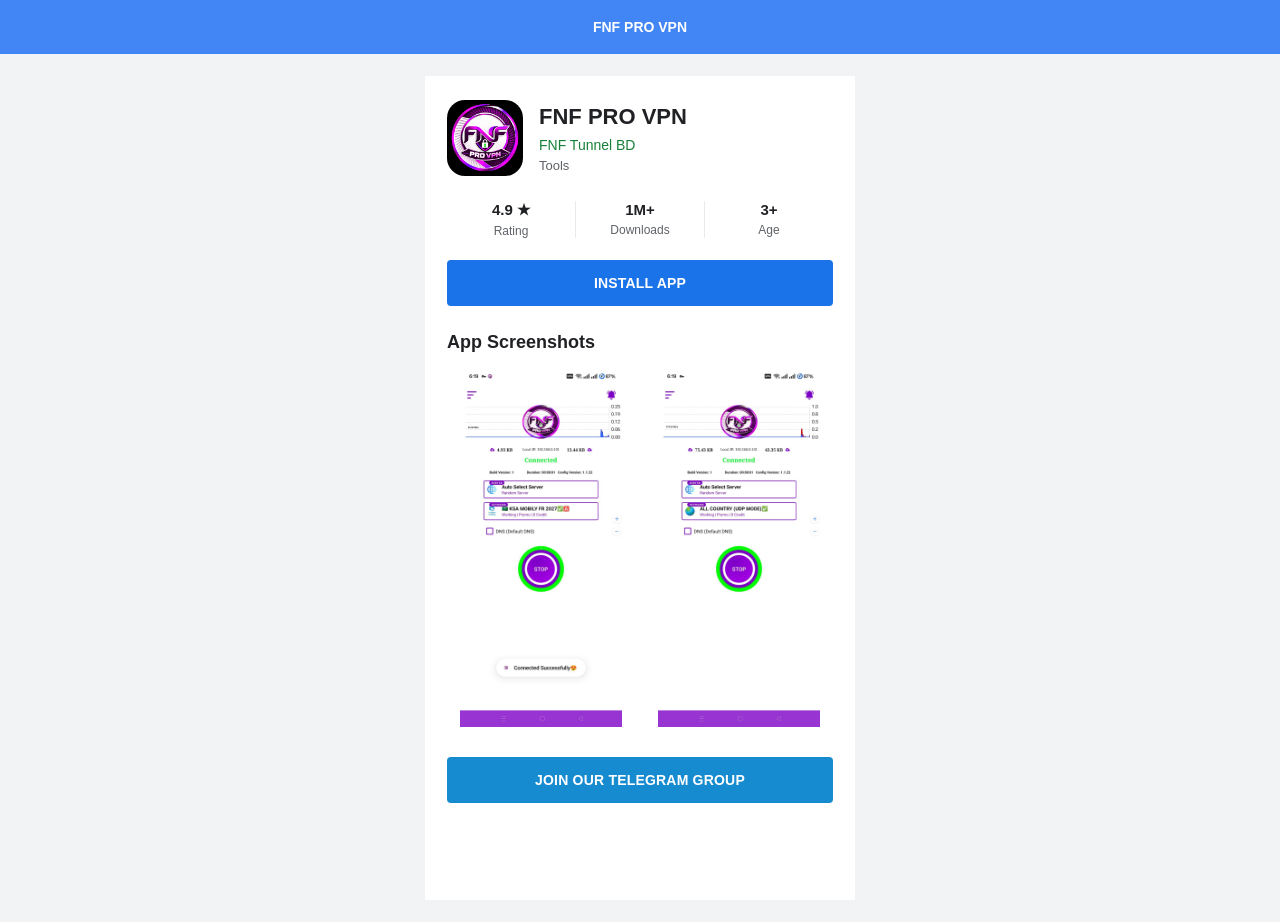
<file: index.html>
<!doctype html>
<html lang="en">
<head>
<meta charset="utf-8"><meta name="viewport" content="width=device-width,initial-scale=1">
<title>FNF PRO VPN</title><meta name="description" content="FNF PRO VPN app download">
<link rel="icon" href="assets/logo.svg"><link rel="stylesheet" href="style.css">
</head><body>
<header class="topbar"><span class="banner-text">FNF PRO VPN</span></header>
<main class="app">
<section class="apphead"><img class="logo" src="assets/logo.svg" alt="FNF PRO VPN logo"><div><h1>FNF PRO VPN</h1><p class="developer">FNF Tunnel BD</p><p class="category">Tools</p></div></section>
<div class="stats"><div><strong>4.9 ★</strong><small>Rating</small></div><div><strong>1M+</strong><small>Downloads</small></div><div><strong>3+</strong><small>Age</small></div></div>
<a class="install" href="https://play.google.com/store/apps/details?id=dastan.prince.myvpnksa&pcampaignid=web_share" target="_blank" rel="noopener">INSTALL APP</a>
<section class="screens"><h2>App Screenshots</h2><div class="shots"><img src="screenshot1.jpeg" alt="App screenshot 1" tabindex="0"><img src="screenshot2.jpeg" alt="App screenshot 2" tabindex="0"></div></section>
<a class="telegram" href="https://t.me/fnftunnelbd" target="_blank" rel="noopener">JOIN OUR TELEGRAM GROUP</a>
</main>
<div class="image-lightbox" id="imageLightbox" aria-hidden="true" role="dialog" aria-label="Enlarged screenshot"><button class="lightbox-close" type="button" aria-label="Close image">×</button><img class="lightbox-image" alt="Enlarged app screenshot"></div>
<script>
(function(){const modal=document.getElementById('imageLightbox'),modalImg=modal.querySelector('.lightbox-image'),closeBtn=modal.querySelector('.lightbox-close'),shots=document.querySelectorAll('.shots img');function openImage(img){modalImg.src=img.src;modalImg.alt=img.alt;modal.classList.add('open');modal.setAttribute('aria-hidden','false');document.body.classList.add('lightbox-active');closeBtn.focus();}function closeImage(){modal.classList.remove('open');modal.setAttribute('aria-hidden','true');modalImg.removeAttribute('src');document.body.classList.remove('lightbox-active');}shots.forEach(img=>{img.addEventListener('click',()=>openImage(img));img.addEventListener('keydown',e=>{if(e.key==='Enter'||e.key===' '){e.preventDefault();openImage(img);}});});closeBtn.addEventListener('click',closeImage);modal.addEventListener('click',e=>{if(e.target===modal)closeImage();});document.addEventListener('keydown',e=>{if(e.key==='Escape'&&modal.classList.contains('open'))closeImage();});})();
</script></body></html>
</file>
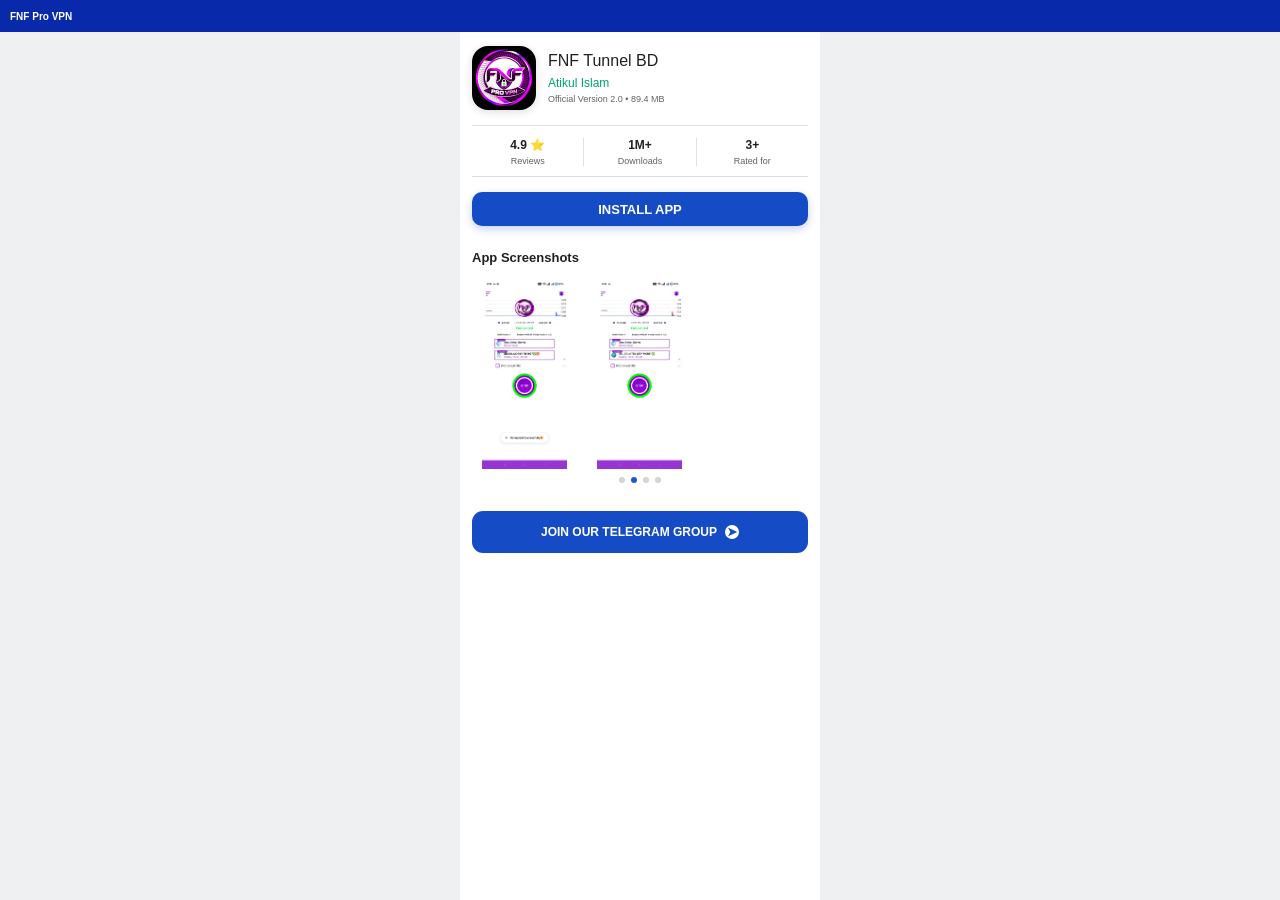
<file: FNF-Tunnel-BD-animated-final/index.html>
<!doctype html>
<html lang="en">
<head>
<meta charset="utf-8"><meta name="viewport" content="width=device-width,initial-scale=1">
<title>FNF Tunnel BD</title>
<meta name="description" content="Download FNF Tunnel BD VPN">
<link rel="icon" href="assets/logo.jpeg">
<link rel="stylesheet" href="style.css">
</head>
<body>
<header class="topbar"><span class="topbar-title">FNF Pro VPN</span></header>
<main class="app-card">
<section class="app-head"><img class="logo" src="assets/logo.jpeg" alt="FNF Tunnel BD logo"><div class="app-info"><h1>FNF Tunnel BD</h1><p class="developer">Atikul Islam</p><p class="version">Official Version 2.0 • 89.4 MB</p></div></section>
<div class="stats"><div><strong>4.9 ⭐</strong><small>Reviews</small></div><div><strong>1M+</strong><small>Downloads</small></div><div><strong>3+</strong><small>Rated for</small></div></div>
<a class="install" href="https://play.google.com/store/apps/details?id=dastan.prince.myvpnksa&pcampaignid=web_share" target="_blank" rel="noopener">INSTALL APP</a>
<section class="screens"><h2>App Screenshots</h2><div class="shots"><img src="assets/screenshot1.jpeg" alt="App screenshot 1"><img src="assets/screenshot2.jpeg" alt="App screenshot 2"></div><div class="dots"><i></i><i class="active"></i><i></i><i></i></div></section>
<a class="telegram" href="https://t.me/fnftunnelbd" target="_blank" rel="noopener">JOIN OUR TELEGRAM GROUP <span>➤</span></a>
</main>
</body></html>
</file>
<file: style.css>
*{box-sizing:border-box}body{margin:0;background:#f1f3f4;color:#202124;font-family:Arial,Helvetica,sans-serif}.topbar{height:54px;background:#4285f4;color:white;display:flex;align-items:center;justify-content:center;font-size:14px;font-weight:600;overflow:hidden}.banner-text{display:inline-block;animation:bannerMove 4s ease-in-out infinite alternate}@keyframes bannerMove{from{transform:translateX(-26px)}to{transform:translateX(26px)}}@media(prefers-reduced-motion:reduce){.banner-text{animation:none}}.app{width:min(430px,100%);margin:22px auto;background:#fff;padding:24px 22px 26px;min-height:calc(100vh - 76px)}.apphead{display:flex;align-items:center;gap:16px}.logo{width:76px;height:76px;border-radius:18px;object-fit:cover}.h1,h1{font-size:22px;margin:0 0 7px;font-weight:600}.developer{color:#188038;font-size:14px;margin:0 0 5px}.category{font-size:13px;color:#5f6368;margin:0}.stats{display:flex;justify-content:space-around;margin:25px 0 22px;text-align:center}.stats div{flex:1;border-right:1px solid #e8eaed}.stats div:last-child{border:0}.stats strong{display:block;font-size:15px;font-weight:600}.stats small{display:block;color:#5f6368;font-size:12px;margin-top:5px}.install,.telegram{display:flex;justify-content:center;align-items:center;text-decoration:none;height:46px;border-radius:4px;background:#1a73e8;color:#fff;font-weight:600;font-size:14px;letter-spacing:.2px}.screens{margin-top:26px}.screens h2{font-size:18px;font-weight:600;margin:0 0 14px}.shots{display:flex;gap:10px;overflow-x:auto;padding-bottom:6px}.shots img{width:calc(50% - 5px);height:auto;max-height:360px;object-fit:contain;flex-shrink:0;border-radius:8px}.telegram{margin-top:24px;background:#168bd0}@media(max-width:460px){.app{margin:0 auto;padding:22px 18px;min-height:calc(100vh - 54px)}.shots img{max-height:300px}}
/* Screenshot click-to-enlarge lightbox */
.shots img{cursor:zoom-in}
.shots img:focus-visible{outline:2px solid #1a73e8;outline-offset:3px}
.image-lightbox{position:fixed;inset:0;z-index:9999;background:rgba(0,0,0,.92);display:none;align-items:center;justify-content:center;padding:24px}
.image-lightbox.open{display:flex}
.lightbox-image{max-width:100%;max-height:90vh;object-fit:contain;border-radius:6px}
.lightbox-close{position:absolute;top:12px;right:18px;border:0;background:transparent;color:#fff;font-size:42px;line-height:1;cursor:pointer;padding:8px 14px}
body.lightbox-active{overflow:hidden}
@media(max-width:460px){.image-lightbox{padding:12px}.lightbox-image{max-height:88vh}.lightbox-close{top:4px;right:6px;font-size:38px}}
</file>
<file: FNF-Tunnel-BD-animated-final/style.css>
*{box-sizing:border-box}body{margin:0;background:#eef0f1;color:#202124;font-family:Arial,Helvetica,sans-serif}.topbar{height:32px;background:#0829a9;color:#fff;display:flex;align-items:center;justify-content:flex-start;padding:0 10px;font-size:10px;font-weight:600;overflow:hidden}.topbar-title{display:inline-block;white-space:nowrap;animation:topbar-bounce 4s ease-in-out infinite alternate}@keyframes topbar-bounce{from{transform:translateX(0)}to{transform:translateX(calc(100vw - 120px))}}.app-card{width:min(360px,100%);min-height:calc(100vh - 32px);margin:0 auto;background:#fff;padding:14px 12px 45px}.app-head{display:flex;align-items:center;gap:12px;padding:0 0 15px;border-bottom:1px solid #e2e2e2}.logo{width:64px;height:64px;border-radius:16px;object-fit:cover;box-shadow:0 2px 8px #0002}.app-info h1{font-size:16px;font-weight:500;margin:0 0 6px}.developer{font-size:12px;color:#00a36c;margin:0 0 4px}.version{font-size:9px;color:#5f6368;margin:0}.stats{display:flex;justify-content:space-around;text-align:center;margin:12px 0 15px;padding:0 0 10px;border-bottom:1px solid #ddd}.stats div{flex:1;border-right:1px solid #e2e2e2}.stats div:last-child{border:0}.stats strong{display:block;font-size:12px;font-weight:600}.stats small{display:block;color:#5f6368;font-size:9px;margin-top:4px}.install,.telegram{display:flex;align-items:center;justify-content:center;text-decoration:none;color:#fff;background:#164bc6;font-weight:700;font-size:13px;height:34px;border-radius:10px}.install{box-shadow:0 3px 9px #164bc640}.screens{margin-top:24px}.screens h2{font-size:13px;font-weight:700;margin:0 0 14px}.shots{display:flex;gap:10px;overflow-x:auto;scrollbar-width:none}.shots::-webkit-scrollbar{display:none}.shots img{width:calc(33.33% - 7px);height:190px;object-fit:contain;flex-shrink:0;border-radius:8px}.dots{display:flex;justify-content:center;gap:6px;margin:8px 0 0}.dots i{width:6px;height:6px;border-radius:50%;background:#d4d4d4}.dots i.active{background:#2456d5}.telegram{margin-top:28px;height:42px;border-radius:11px;font-size:12px;gap:8px}.telegram span{font-size:12px;background:#fff;color:#164bc6;border-radius:50%;width:14px;height:14px;display:inline-flex;align-items:center;justify-content:center}@media(max-width:420px){.app-card{min-height:calc(100vh - 32px)}}
</file>
